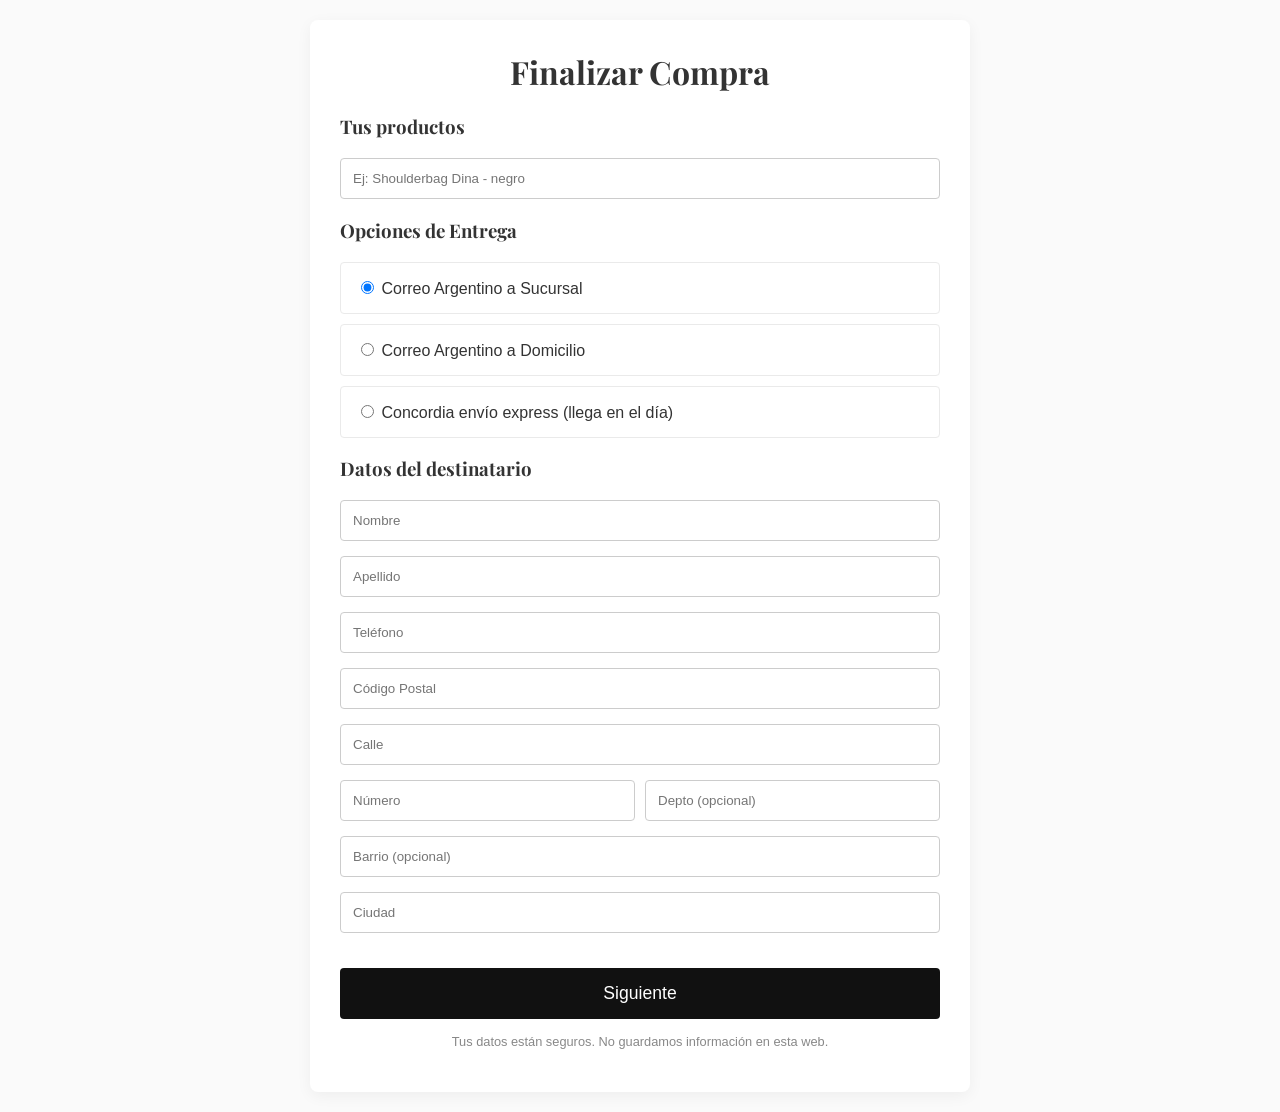
<file: comprar.html>
<!DOCTYPE html>
<html lang="es">
<head>
    <meta charset="UTF-8">
    <meta name="viewport" content="width=device-width, initial-scale=1.0">
    <title>Comprar | Dina</title>
    <link rel="icon" href="multimedia/logodina.png" type="image/png">
    <link rel="preconnect" href="https://fonts.googleapis.com">
    <link rel="preconnect" href="https://fonts.gstatic.com" crossorigin>
    <link href="https://fonts.googleapis.com/css2?family=Playfair+Display:ital,wght@0,400..900;1,400..900&display=swap" rel="stylesheet">
    
    <style>
        body { font-family: 'Segoe UI', Tahoma, Geneva, Verdana, sans-serif; background-color: #fafafa; color: #333; margin: 0; padding: 20px; }
        h1, h2, h3 { font-family: 'Playfair Display', serif; }
        .contenedor-form { max-width: 600px; margin: 0 auto; background: #fff; padding: 30px; border-radius: 8px; box-shadow: 0 4px 15px rgba(0,0,0,0.05); }
        .grupo-input { margin-bottom: 15px; }
        input[type="text"], input[type="tel"] { width: 100%; padding: 12px; border: 1px solid #ccc; border-radius: 4px; box-sizing: border-box; font-family: inherit; }
        input[type="text"]:focus, input[type="tel"]:focus { border-color: #cc0000; outline: none; } /* Borde rojo como en tu foto */
        .opcion-envio { border: 1px solid #eaeaea; padding: 15px; margin-bottom: 10px; border-radius: 4px; cursor: pointer; display: block; }
        .btn-principal { background-color: #111; color: #fff; border: none; padding: 15px 20px; width: 100%; font-size: 1.1em; border-radius: 4px; cursor: pointer; margin-top: 20px; }
        .btn-principal:hover { background-color: #333; }
        .btn-whatsapp { background-color: #25D366; color: white; border: none; padding: 15px 20px; width: 100%; font-size: 1.1em; border-radius: 4px; cursor: pointer; margin-top: 15px; font-weight: bold; }
        
        /* Ocultar el paso 2 al principio */
        #paso-pago { display: none; text-align: center; }
        .caja-alias { background-color: #f9f9f9; border: 2px dashed #ccc; padding: 20px; margin: 20px 0; border-radius: 8px; font-size: 1.2em; }
    </style>
</head>
<body>

    <div class="contenedor-form">
        <div id="paso-datos">
            <h1 style="text-align: center; margin-top:0;">Finalizar Compra</h1>
            
            <h3>Tus productos</h3>
            <div class="grupo-input">
                <input type="text" id="producto" placeholder="Ej: Shoulderbag Dina - negro" required>
            </div>

            <h3>Opciones de Entrega</h3>
            <label class="opcion-envio"><input type="radio" name="envio" value="Correo Argentino a Sucursal" checked> Correo Argentino a Sucursal</label>
            <label class="opcion-envio"><input type="radio" name="envio" value="Correo Argentino a Domicilio"> Correo Argentino a Domicilio</label>
            <label class="opcion-envio"><input type="radio" name="envio" value="Motito mandado (Concordia, ER)"> Concordia envío express (llega en el día)</label>

            <h3>Datos del destinatario</h3>
            <div class="grupo-input"><input type="text" id="nombre" placeholder="Nombre" required></div>
            <div class="grupo-input"><input type="text" id="apellido" placeholder="Apellido" required></div>
            <div class="grupo-input"><input type="tel" id="telefono" placeholder="Teléfono" required></div>
            <div class="grupo-input"><input type="text" id="cp" placeholder="Código Postal" required></div>
            <div class="grupo-input"><input type="text" id="calle" placeholder="Calle" required></div>
            <div style="display: flex; gap: 10px;">
                <div class="grupo-input" style="flex: 1;"><input type="text" id="numero" placeholder="Número"></div>
                <div class="grupo-input" style="flex: 1;"><input type="text" id="depto" placeholder="Depto (opcional)"></div>
            </div>
            <div class="grupo-input"><input type="text" id="barrio" placeholder="Barrio (opcional)"></div>
            <div class="grupo-input"><input type="text" id="ciudad" placeholder="Ciudad" required></div>

            <button class="btn-principal" onclick="mostrarPago()">Siguiente</button>
            <p style="text-align: center; font-size: 0.8em; color: #888; margin-top: 15px;">Tus datos están seguros. No guardamos información en esta web.</p>
        </div>

        <div id="paso-pago">
            <h1 style="margin-top:0;">Datos de Pago</h1>
            <p>Por favor, realizá la transferencia a la siguiente cuenta para asegurar tu producto:</p>
            
            <div class="caja-alias">
                <strong>Alias:</strong> dinabags<br>
                <strong>Titular:</strong> Lara Fernandez<br><br>
                
                <strong>Alias:</strong> dinacouture<br>
                <strong>Titular:</strong> Victoria Ojeda
            </div>

            <p style="color: #666; font-size: 0.9em;">Una vez que transfieras, tocá el botón de abajo para enviarnos tu pedido y el comprobante por WhatsApp. Por favor, enviá el mensaje tal cual.</p>
            
            <p style="text-align: center; font-weight: bold; margin-top: 25px; margin-bottom: 10px;">¿A quién querés enviarle tu pedido?</p>
            <div style="display: flex; gap: 10px;">
                <button class="btn-whatsapp" onclick="enviarPedido('5493455297212')">Enviar a Whatsapp 1</button>
                <button class="btn-whatsapp" style="background-color: #128C7E;" onclick="enviarPedido('5493454060505')">Enviar a Whatsapp 2</button>
            </div>
            <button class="btn-principal" style="background-color: transparent; border: 1px solid #ccc; color: #333;" onclick="volverAtras()">Volver</button>
        </div>
    </div>

    <script>
        function mostrarPago() {
            // Acá hacemos que se oculte el formulario y aparezca el Alias
            document.getElementById('paso-datos').style.display = 'none';
            document.getElementById('paso-pago').style.display = 'block';
            window.scrollTo(0, 0); // Sube la pantalla arriba
        }

        function volverAtras() {
            document.getElementById('paso-pago').style.display = 'none';
            document.getElementById('paso-datos').style.display = 'block';
        }

        function enviarPedido(numeroElegido) {
            // Agarramos todos los datos que escribió la persona
            let producto = document.getElementById('producto').value;
            let envio = document.querySelector('input[name="envio"]:checked').value;
            let nombre = document.getElementById('nombre').value;
            let apellido = document.getElementById('apellido').value;
            let telefono = document.getElementById('telefono').value;
            let cp = document.getElementById('cp').value;
            let calle = document.getElementById('calle').value;
            let numero = document.getElementById('numero').value;
            let depto = document.getElementById('depto').value;
            let barrio = document.getElementById('barrio').value;
            let ciudad = document.getElementById('ciudad').value;
            let carrito = JSON.parse(localStorage.getItem('carritoDina')) || [];
            let detallePedido = "";
            let total = 0;

carrito.forEach(prod => {
    detallePedido += `▪ ${prod.cantidad}x ${prod.nombre} ($${prod.precio * prod.cantidad})\n`;
    total += (prod.precio * prod.cantidad);
});

            // Armamos el mensajito de WhatsApp (usando \n para los saltos de línea)
            let mensaje = `¡Hola Dina! Ya elegí mis productos, les dejo mi pedido:\n\n`;
            mensaje += `🛍️ *Productos:*\n${detallePedido}\n`;
            mensaje += `💰 *Total a abonar:* $${total}\n`;
            mensaje += `🚚 *Envío:* ${envio}\n\n`;
            mensaje += `📍 *Datos de entrega:*\n`;
            mensaje += `${nombre} ${apellido}\n`;
            mensaje += `Tel: ${telefono}\n`;
            mensaje += `${calle} ${numero}`;
            if(depto) mensaje += ` Dpto: ${depto}`;
            if(barrio) mensaje += ` Barrio: ${barrio}`;
            mensaje += `\n${ciudad}, CP: ${cp}\n\n`;
            mensaje += `¡Acá les dejo el comprobante!`;

            let numeroDina = numeroElegido;
            
            // LA MAGIA: encodeURIComponent traduce los emojis para que WhatsApp los entienda perfecto
            window.open(`https://api.whatsapp.com/send?phone=${numeroDina}&text=${encodeURIComponent(mensaje)}`, '_blank');
            localStorage.removeItem('carritoDina');
        }
    </script>
<script>
    // Al cargar la página, leemos el carrito guardado
    window.onload = function() {
        // Traemos los datos del carrito
        let carrito = JSON.parse(localStorage.getItem('carritoDina')) || [];
        
        // Verificamos si hay algo en el carrito
        if (carrito.length > 0) {
            // Transformamos el arreglo en un texto. Ej: "2x Minibag Jennie, 1x Totebag Fashion"
            let resumenProductos = carrito.map(prod => `${prod.cantidad}x ${prod.nombre}`).join(', ');
            
            // Colocamos ese texto en el campo
            let inputProducto = document.getElementById('producto');
            inputProducto.value = resumenProductos;
            
            // Opcional: bloqueamos el campo para que la clienta no lo borre sin querer
            inputProducto.readOnly = true;
            inputProducto.style.backgroundColor = "#f9f9f9"; // Le damos un fondo gris clarito para que note que se llenó solo
        }
    };
    </script>
</body>
</html>
</file>
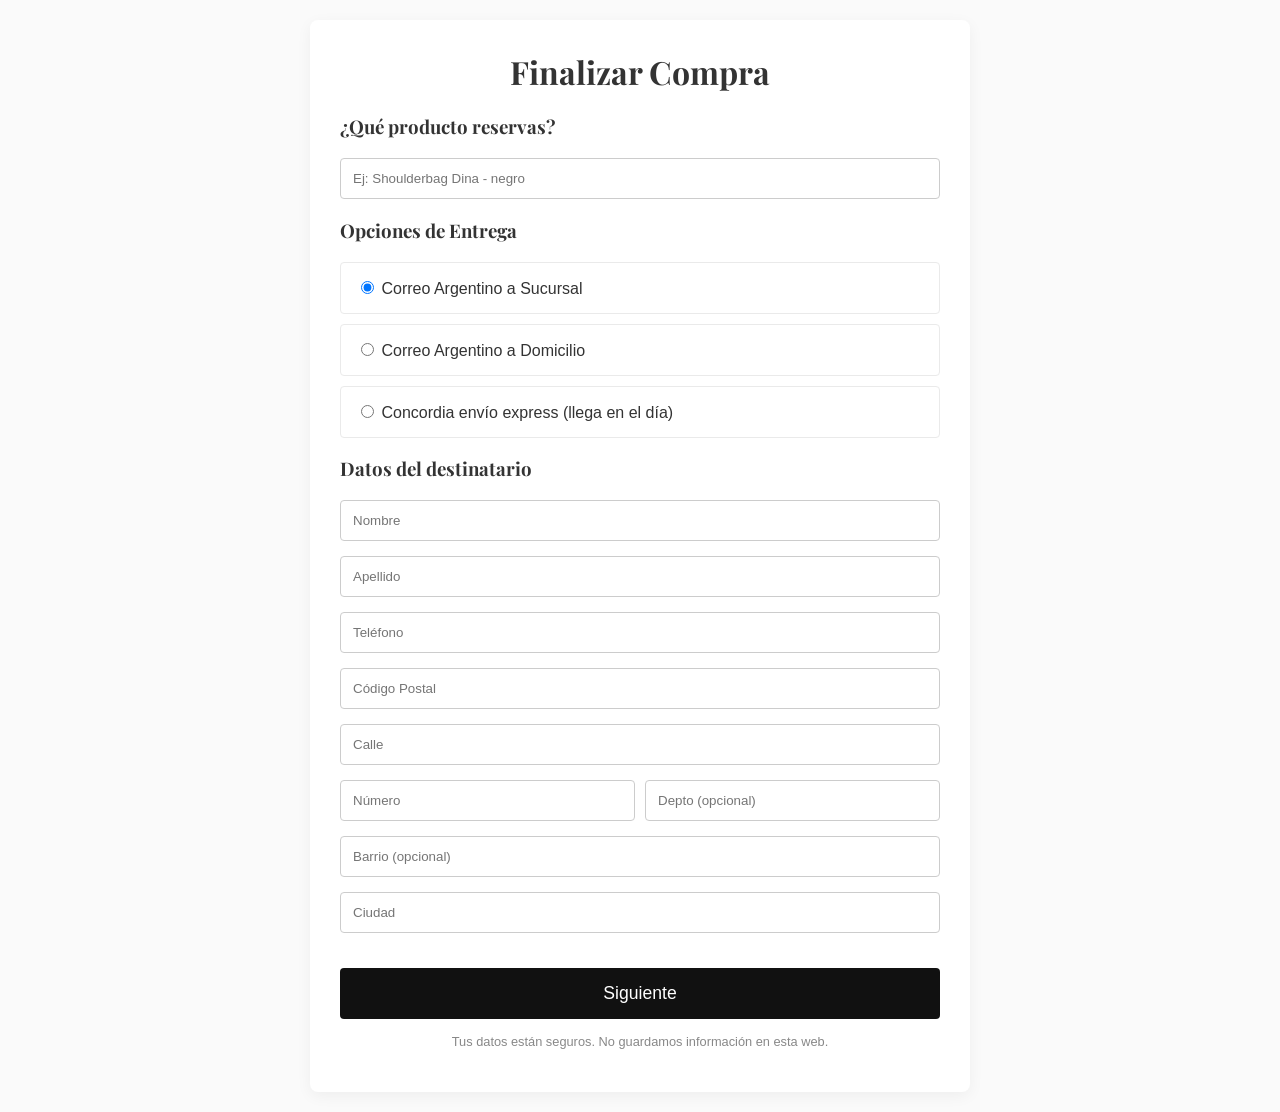
<file: reservar.html>
<!DOCTYPE html>
<html lang="es">
<head>
    <meta charset="UTF-8">
    <meta name="viewport" content="width=device-width, initial-scale=1.0">
    <title>Reservas | Dina</title>
    <link rel="icon" href="multimedia/logodina.png" type="image/png">
    <link rel="preconnect" href="https://fonts.googleapis.com">
    <link rel="preconnect" href="https://fonts.gstatic.com" crossorigin>
    <link href="https://fonts.googleapis.com/css2?family=Playfair+Display:ital,wght@0,400..900;1,400..900&display=swap" rel="stylesheet">
    
    <style>
        body { font-family: 'Segoe UI', Tahoma, Geneva, Verdana, sans-serif; background-color: #fafafa; color: #333; margin: 0; padding: 20px; }
        h1, h2, h3 { font-family: 'Playfair Display', serif; }
        .contenedor-form { max-width: 600px; margin: 0 auto; background: #fff; padding: 30px; border-radius: 8px; box-shadow: 0 4px 15px rgba(0,0,0,0.05); }
        .grupo-input { margin-bottom: 15px; }
        input[type="text"], input[type="tel"] { width: 100%; padding: 12px; border: 1px solid #ccc; border-radius: 4px; box-sizing: border-box; font-family: inherit; }
        input[type="text"]:focus, input[type="tel"]:focus { border-color: #cc0000; outline: none; } /* Borde rojo como en tu foto */
        .opcion-envio { border: 1px solid #eaeaea; padding: 15px; margin-bottom: 10px; border-radius: 4px; cursor: pointer; display: block; }
        .btn-principal { background-color: #111; color: #fff; border: none; padding: 15px 20px; width: 100%; font-size: 1.1em; border-radius: 4px; cursor: pointer; margin-top: 20px; }
        .btn-principal:hover { background-color: #333; }
        .btn-whatsapp { background-color: #25D366; color: white; border: none; padding: 15px 20px; width: 100%; font-size: 1.1em; border-radius: 4px; cursor: pointer; margin-top: 15px; font-weight: bold; }
        
        /* Ocultar el paso 2 al principio */
        #paso-pago { display: none; text-align: center; }
        .caja-alias { background-color: #f9f9f9; border: 2px dashed #ccc; padding: 20px; margin: 20px 0; border-radius: 8px; font-size: 1.2em; }
    </style>
</head>
<body>

    <div class="contenedor-form">
        <div id="paso-datos">
            <h1 style="text-align: center; margin-top:0;">Finalizar Compra</h1>
            
            <h3>¿Qué producto reservas?</h3>
            <div class="grupo-input">
                <input type="text" id="producto" placeholder="Ej: Shoulderbag Dina - negro" required>
            </div>

            <h3>Opciones de Entrega</h3>
            <label class="opcion-envio"><input type="radio" name="envio" value="Correo Argentino a Sucursal" checked> Correo Argentino a Sucursal</label>
            <label class="opcion-envio"><input type="radio" name="envio" value="Correo Argentino a Domicilio"> Correo Argentino a Domicilio</label>
            <label class="opcion-envio"><input type="radio" name="envio" value="Motito mandado (Concordia, ER)"> Concordia envío express (llega en el día)</label>

            <h3>Datos del destinatario</h3>
            <div class="grupo-input"><input type="text" id="nombre" placeholder="Nombre" required></div>
            <div class="grupo-input"><input type="text" id="apellido" placeholder="Apellido" required></div>
            <div class="grupo-input"><input type="tel" id="telefono" placeholder="Teléfono" required></div>
            <div class="grupo-input"><input type="text" id="cp" placeholder="Código Postal" required></div>
            <div class="grupo-input"><input type="text" id="calle" placeholder="Calle" required></div>
            <div style="display: flex; gap: 10px;">
                <div class="grupo-input" style="flex: 1;"><input type="text" id="numero" placeholder="Número"></div>
                <div class="grupo-input" style="flex: 1;"><input type="text" id="depto" placeholder="Depto (opcional)"></div>
            </div>
            <div class="grupo-input"><input type="text" id="barrio" placeholder="Barrio (opcional)"></div>
            <div class="grupo-input"><input type="text" id="ciudad" placeholder="Ciudad" required></div>

            <button class="btn-principal" onclick="mostrarPago()">Siguiente</button>
            <p style="text-align: center; font-size: 0.8em; color: #888; margin-top: 15px;">Tus datos están seguros. No guardamos información en esta web.</p>
        </div>

        <div id="paso-pago">
            <h1 style="margin-top:0;">Datos de Pago</h1>
            <p>Por favor, realizá la transferencia a alguna de las cuentas para asegurar tu producto: MINIMO $5.000</p>
            <p style="color: #666; font-size: 0.9em;">Siempre que tenemos modelos disponibles para reservar es porque ya vienen en camino, la espera no suele ser de más de una semana. Reservando con una seña de $5000 tenés 48HS después de su llegada a la tienda para abonar lo demás. Señando el 50% del total tenés UNA SEMANA para retirarla y abonar lo restante! </p>

            <div class="caja-alias">
                <strong>Alias:</strong> dinabags<br>
                <strong>Titular:</strong> Lara Fernandez<br><br>
                
                <strong>Alias:</strong> dinacouture<br>
                <strong>Titular:</strong> Victoria Ojeda
            </div>

            <p style="color: #666; font-size: 0.9em;">Una vez que transfieras, tocá el botón de abajo para enviarnos tu pedido y el comprobante por WhatsApp. Por favor, enviá el mensaje tal cual.</p>
            
            <p style="text-align: center; font-weight: bold; margin-top: 25px; margin-bottom: 10px;">¿A quién querés enviarle tu pedido?</p>
            <div style="display: flex; gap: 10px;">
                <button class="btn-whatsapp" onclick="enviarPedido('5493455297212')">Enviar a Whatsapp 1</button>
                <button class="btn-whatsapp" style="background-color: #128C7E;" onclick="enviarPedido('5493454060505')">Enviar a Whatsapp 2</button>
            </div>
            <button class="btn-principal" style="background-color: transparent; border: 1px solid #ccc; color: #333;" onclick="volverAtras()">Volver</button>
        </div>
    </div>

    <script>
        function mostrarPago() {
            // Acá hacemos que se oculte el formulario y aparezca el Alias
            document.getElementById('paso-datos').style.display = 'none';
            document.getElementById('paso-pago').style.display = 'block';
            window.scrollTo(0, 0); // Sube la pantalla arriba
        }

        function volverAtras() {
            document.getElementById('paso-pago').style.display = 'none';
            document.getElementById('paso-datos').style.display = 'block';
        }

        function enviarPedido(numeroElegido) {
            // Agarramos todos los datos que escribió la persona
            let producto = document.getElementById('producto').value;
            let envio = document.querySelector('input[name="envio"]:checked').value;
            let nombre = document.getElementById('nombre').value;
            let apellido = document.getElementById('apellido').value;
            let telefono = document.getElementById('telefono').value;
            let cp = document.getElementById('cp').value;
            let calle = document.getElementById('calle').value;
            let numero = document.getElementById('numero').value;
            let depto = document.getElementById('depto').value;
            let barrio = document.getElementById('barrio').value;
            let ciudad = document.getElementById('ciudad').value;

            // Armamos el mensajito de WhatsApp (usando \n para los saltos de línea)
            let mensaje = `¡Hola Dina! Quiero reservar una bag.\n\n`;
            mensaje += `🛍️ *Producto:* ${producto}\n`;
            mensaje += `🚚 *Envío:* ${envio}\n\n`;
            mensaje += `📍 *Datos de entrega:*\n`;
            mensaje += `${nombre} ${apellido}\n`;
            mensaje += `Tel: ${telefono}\n`;
            mensaje += `${calle} ${numero}`;
            if(depto) mensaje += ` Dpto: ${depto}`;
            if(barrio) mensaje += ` Barrio: ${barrio}`;
            mensaje += `\n${ciudad}, CP: ${cp}\n\n`;
            mensaje += `¡Acá les dejo el comprobante!`;

            let numeroDina = numeroElegido;
            
            // LA MAGIA: encodeURIComponent traduce los emojis para que WhatsApp los entienda perfecto
            window.open(`https://api.whatsapp.com/send?phone=${numeroDina}&text=${encodeURIComponent(mensaje)}`, '_blank');
        }
    </script>
    <script>
    // Al cargar la página, leemos lo que dice el link
    window.onload = function() {
        const urlParams = new URLSearchParams(window.location.search);
        const productoElegido = urlParams.get('producto');

        // Si el link trae un producto, lo ponemos automáticamente en el campo
        if (productoElegido) {
            document.getElementById('producto').value = productoElegido;
        }
    };
</script>
</body>
</html>
</file>
